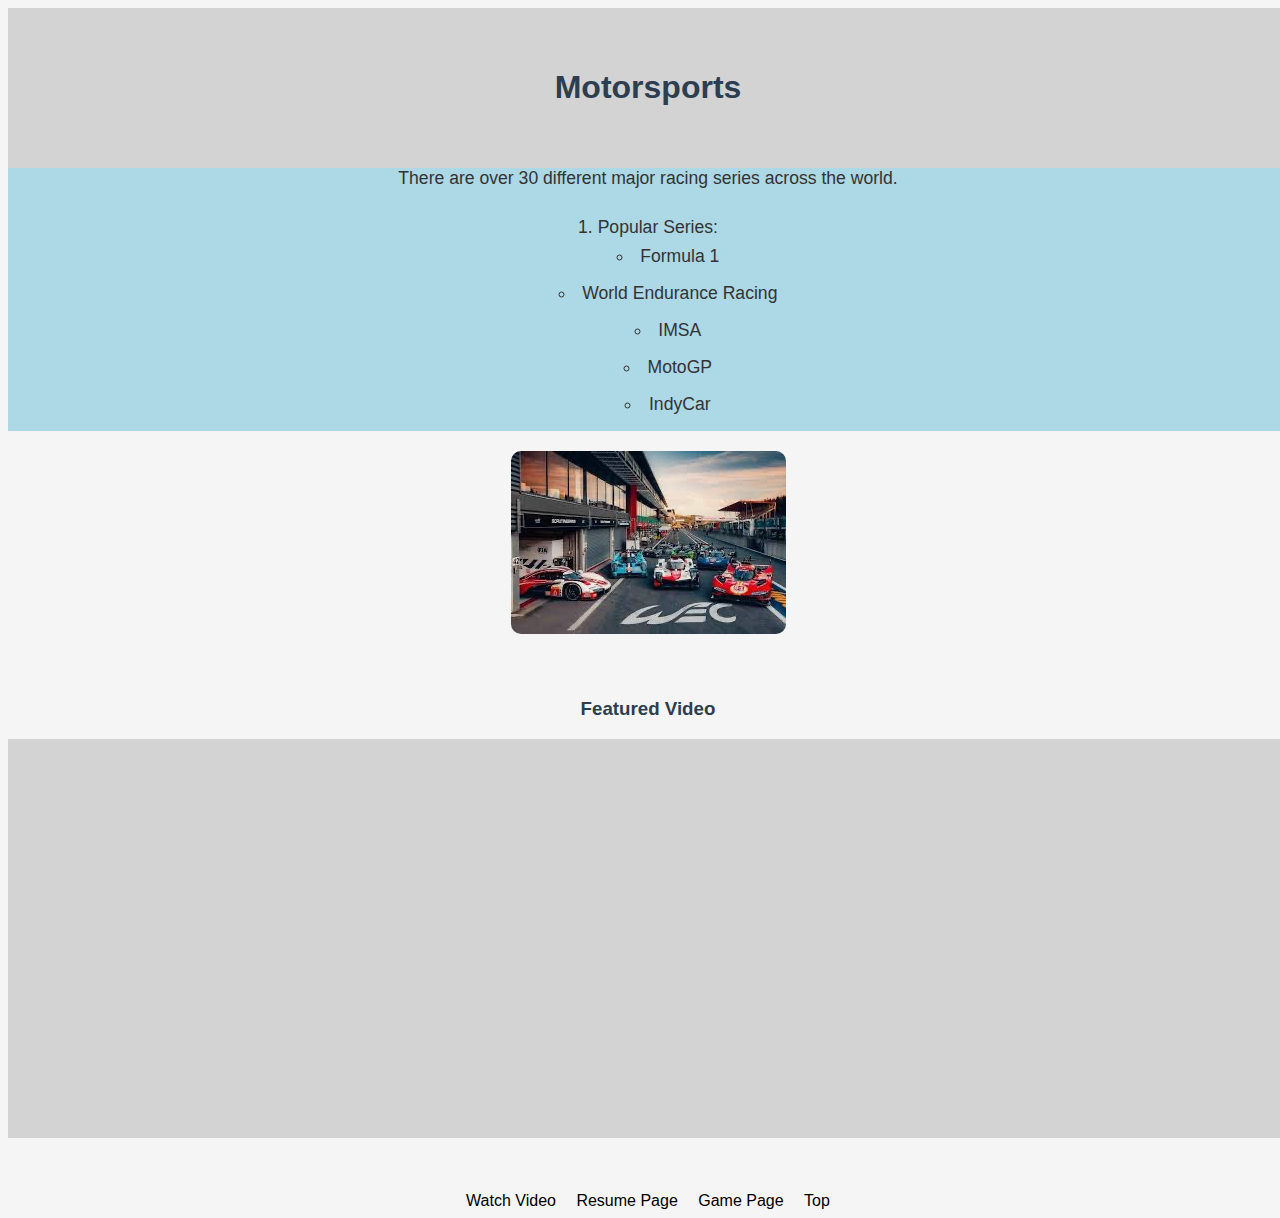
<file: index.html>
<!DOCTYPE html>
<html lang="en">
<head>
    <meta charset="UTF-8">
    <meta name="viewport" content="width=device-width, initial-scale=1.0">
    <title>Motorsports</title>
    <link rel="stylesheet" type="text/css" href=".//css/Scratch.css">
</head>
<body id="top" style="background-color: #f5f5f5;">
<div class="header1-div">
    <h1 class="masthead">
        Motorsports
    </h1>
</div>
<div class="simple">
    <p>There are over 30 different major racing series across the world.</p>

    <ol>
        <li>Popular Series:
          <ul>
            <li>Formula 1</li>
            <li>World Endurance Racing</li>
            <li>IMSA</li>
            <li>MotoGP</li>
            <li>IndyCar</li>
          </ul>
        </li>
      </ol>
</div>
    <img src="./assets/img/Image 2.jpg" alt="WEC">
    <div class='tableauPlaceholder' id='viz1744938357882' style='position: relative'><noscript><a href='#'><img alt='Sheet 1 ' src='https:&#47;&#47;public.tableau.com&#47;static&#47;images&#47;Bo&#47;Book1_2_17449383500360&#47;Sheet1&#47;1_rss.png' style='border: none' /></a></noscript><object class='tableauViz'  style='display:none;'><param name='host_url' value='https%3A%2F%2Fpublic.tableau.com%2F' /> <param name='embed_code_version' value='3' /> <param name='site_root' value='' /><param name='name' value='Book1_2_17449383500360&#47;Sheet1' /><param name='tabs' value='no' /><param name='toolbar' value='yes' /><param name='static_image' value='https:&#47;&#47;public.tableau.com&#47;static&#47;images&#47;Bo&#47;Book1_2_17449383500360&#47;Sheet1&#47;1.png' /> <param name='animate_transition' value='yes' /><param name='display_static_image' value='yes' /><param name='display_spinner' value='yes' /><param name='display_overlay' value='yes' /><param name='display_count' value='yes' /><param name='language' value='en-US' /><param name='filter' value='publish=yes' /></object></div>                <script type='text/javascript'>                    var divElement = document.getElementById('viz1744938357882');                    var vizElement = divElement.getElementsByTagName('object')[0];                    vizElement.style.width='100%';vizElement.style.height=(divElement.offsetWidth*0.75)+'px';                    var scriptElement = document.createElement('script');                    scriptElement.src = 'https://public.tableau.com/javascripts/api/viz_v1.js';                    vizElement.parentNode.insertBefore(scriptElement, vizElement);                </script>

    <h3 id="video-section">Featured Video</h3>
    <div class="video-block">
    <iframe width="560" height="315" src="https://www.youtube.com/embed/10qwaEjhhmc" frameborder="0" allow="accelerometer; autoplay; clipboard-write; encrypted-media; gyroscope; picture-in-picture" allowfullscreen></iframe>
    </div>
    <br>
    <br>
    <br>
    <a href="#video-section">Watch Video</a>
    <a href="HTML/Proffesional.html">Resume Page </a>
    <a href="HTML/game.html"> Game Page</a>
    <a href="#top">Top</a>

</body>
</html>
</file>
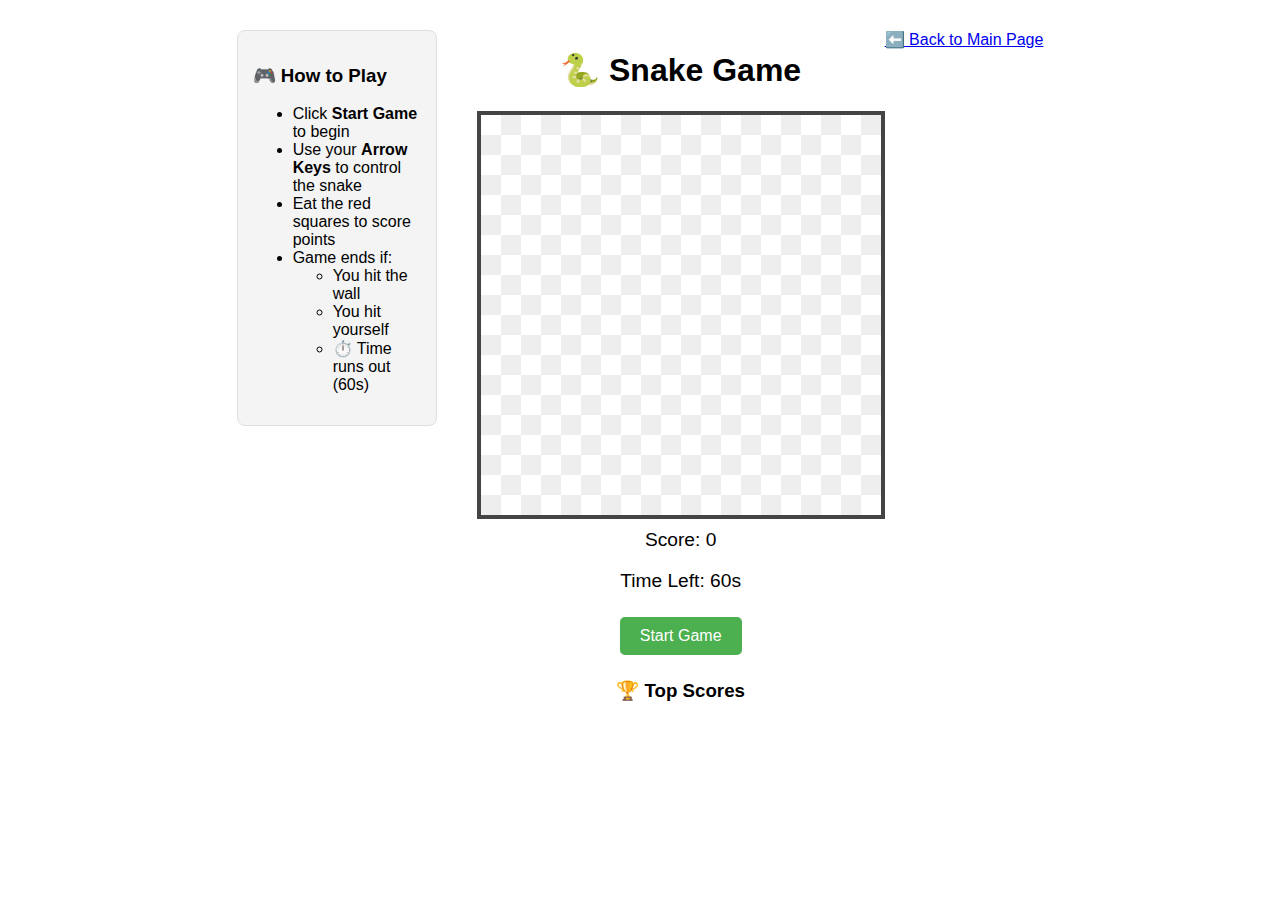
<file: game.html>
<html lang="en">
<head>
  <meta charset="UTF-8" />
  <meta name="viewport" content="width=device-width, initial-scale=1.0"/>
  <title>Snake Game</title>
  <style>
    body {
      font-family: Arial, sans-serif;
      background-color: #ffffff;
      margin: 0;
      display: flex;
      justify-content: center;
      align-items: flex-start;
      padding: 30px;
    }

    .container {
      display: flex;
      gap: 40px;
    }

    .sidebar {
      width: 200px;
      text-align: left;
    }

    .instructions {
      background-color: #f4f4f4;
      border: 1px solid #ddd;
      padding: 15px;
      border-radius: 8px;
    }

    .game-area {
      text-align: center;
    }

    #game-board {
      width: 400px;
      height: 400px;
      margin: 0 auto;
      display: grid;
      grid-template-columns: repeat(20, 20px);
      grid-template-rows: repeat(20, 20px);
      border: 4px solid #444;
      background-image:
        linear-gradient(45deg, #eee 25%, transparent 25%),
        linear-gradient(-45deg, #eee 25%, transparent 25%),
        linear-gradient(45deg, transparent 75%, #eee 75%),
        linear-gradient(-45deg, transparent 75%, #eee 75%);
      background-size: 40px 40px;
      background-position: 0 0, 0 20px, 20px -20px, -20px 0px;
    }

    .snake {
      background-color: #4caf50;
    }

    .food {
      background-color: red;
    }

    #score, #timer {
      font-size: 1.2rem;
      margin-top: 10px;
    }

    .buttons {
      margin-top: 20px;
    }

    button {
      padding: 10px 20px;
      margin: 5px;
      font-size: 1rem;
      cursor: pointer;
      border-radius: 5px;
      border: none;
      background-color: #4caf50;
      color: white;
    }

    button:hover {
      background-color: #45a049;
    }

    #high-scores {
      margin-top: 20px;
    }

    ol {
      padding-left: 20px;
      text-align: left;
    }
  </style>
</head>
<body>

<div class="container">
  <!-- Instructions Sidebar -->
  <div class="sidebar">
    <div class="instructions">
      <h3>🎮 How to Play</h3>
      <ul>
        <li>Click <strong>Start Game</strong> to begin</li>
        <li>Use your <strong>Arrow Keys</strong> to control the snake</li>
        <li>Eat the red squares to score points</li>
        <li>Game ends if:
          <ul>
            <li>You hit the wall</li>
            <li>You hit yourself</li>
            <li>⏱️ Time runs out (60s)</li>
          </ul>
        </li>
      </ul>
    </div>
  </div>

  <!-- Game Area -->
  <div class="game-area">
    <h1>🐍 Snake Game</h1>
    <div id="game-board"></div>
    <p id="score">Score: 0</p>
    <p id="timer">Time Left: 60s</p>

    <div class="buttons">
      <button id="start-button">Start Game</button>
      <button id="restart-button" style="display:none;">Restart Game</button>
      <button id="end-button" style="display:none;">End Game</button>
    </div>

    <div id="high-scores">
      <h3>🏆 Top Scores</h3>
      <ol id="score-list"></ol>
    </div>
  </div>
</div>

<script>
  const board = document.getElementById('game-board');
  const scoreDisplay = document.getElementById('score');
  const timerDisplay = document.getElementById('timer');
  const startButton = document.getElementById('start-button');
  const restartButton = document.getElementById('restart-button');
  const endButton = document.getElementById('end-button');
  const scoreList = document.getElementById('score-list');

  const boardSize = 20;
  let snake, direction, food, score, gameInterval, timerInterval, timeLeft;
  let gameStarted = false;
  let moveStarted = false;

  function initGame() {
    snake = [{ x: 10, y: 10 }];
    direction = { x: 0, y: 0 };
    food = { x: 5, y: 5 };
    score = 0;
    timeLeft = 60;
    moveStarted = false;
    updateScore();
    updateTimerDisplay();
    board.innerHTML = '';
    draw();
  }

  function startGame() {
    initGame();
    gameStarted = true;
    startButton.style.display = 'none';
    restartButton.style.display = 'inline-block';
    endButton.style.display = 'inline-block';
    timerInterval = setInterval(updateTimer, 1000);
  }

  function restartGame() {
    clearInterval(gameInterval);
    clearInterval(timerInterval);
    startGame();
  }

  function endGame(message = "Game Over") {
    clearInterval(gameInterval);
    clearInterval(timerInterval);
    saveHighScore(score);
    alert(`${message}\nFinal Score: ${score}`);
    startButton.style.display = 'inline-block';
    restartButton.style.display = 'none';
    endButton.style.display = 'none';
    gameStarted = false;
  }

  function updateScore() {
    scoreDisplay.textContent = "Score: " + score;
  }

  function updateTimerDisplay() {
    timerDisplay.textContent = "Time Left: " + timeLeft + "s";
  }

  function updateTimer() {
    if (timeLeft > 0) {
      timeLeft--;
      updateTimerDisplay();
    } else {
      endGame("⏰ Time's up!");
    }
  }

  function gameLoop() {
    const head = {
      x: snake[0].x + direction.x,
      y: snake[0].y + direction.y
    };

    if (
      head.x < 0 || head.y < 0 ||
      head.x >= boardSize || head.y >= boardSize ||
      snake.some(segment => segment.x === head.x && segment.y === head.y)
    ) {
      endGame("💀 You crashed!");
      return;
    }

    snake.unshift(head);

    if (head.x === food.x && head.y === food.y) {
      score++;
      updateScore();
      placeFood();
    } else {
      snake.pop();
    }

    draw();
  }

  function draw() {
    board.innerHTML = '';
    snake.forEach(part => {
      const div = document.createElement('div');
      div.style.gridColumnStart = part.x + 1;
      div.style.gridRowStart = part.y + 1;
      div.classList.add('snake');
      board.appendChild(div);
    });

    const foodEl = document.createElement('div');
    foodEl.style.gridColumnStart = food.x + 1;
    foodEl.style.gridRowStart = food.y + 1;
    foodEl.classList.add('food');
    board.appendChild(foodEl);
  }

  function placeFood() {
    let newFood;
    do {
      newFood = {
        x: Math.floor(Math.random() * boardSize),
        y: Math.floor(Math.random() * boardSize)
      };
    } while (snake.some(segment => segment.x === newFood.x && segment.y === newFood.y));
    food = newFood;
  }

  window.addEventListener('keydown', e => {
    if (!gameStarted) return;
    const key = e.key;
    let newDir = { ...direction };

    switch (key) {
      case 'ArrowUp':
        if (direction.y !== 1) newDir = { x: 0, y: -1 };
        break;
      case 'ArrowDown':
        if (direction.y !== -1) newDir = { x: 0, y: 1 };
        break;
      case 'ArrowLeft':
        if (direction.x !== 1) newDir = { x: -1, y: 0 };
        break;
      case 'ArrowRight':
        if (direction.x !== -1) newDir = { x: 1, y: 0 };
        break;
    }

    if (!moveStarted && (newDir.x !== 0 || newDir.y !== 0)) {
      direction = newDir;
      moveStarted = true;
      gameInterval = setInterval(gameLoop, 150);
    } else {
      direction = newDir;
    }
  });

  startButton.addEventListener('click', startGame);
  restartButton.addEventListener('click', restartGame);
  endButton.addEventListener('click', () => endGame("You ended the game"));

  // High Score Functions
  function saveHighScore(score) {
    let scores = JSON.parse(localStorage.getItem("snakeHighScores")) || [];
    scores.push(score);
    scores.sort((a, b) => b - a);
    scores = scores.slice(0, 5);
    localStorage.setItem("snakeHighScores", JSON.stringify(scores));
    displayHighScores();
  }

  function displayHighScores() {
    const scores = JSON.parse(localStorage.getItem("snakeHighScores")) || [];
    scoreList.innerHTML = '';
    scores.forEach((s, i) => {
      const item = document.createElement('li');
      item.textContent = `#${i + 1} – ${s} pts`;
      scoreList.appendChild(item);
    });
  }

  displayHighScores(); // Show on page load
</script>

<a href="../index.html" class="Scratch page">⬅️ Back to Main Page</a>

</body>
</html>
</file>
<file: css/Scratch.css>
.header1-div{
    background-color: lightgrey;
    font-family: Arial, sans-serif;
    margin: 0;
    padding: 40px;
    text-align: center;
    color: #333;   
}


body {
    font-family: Arial, sans-serif;
    width: 100%;
    display: block;
    text-align: center;
    color: #333;
  }
 
  .simple {
    background-color: lightblue;
    width: 100%;
    display: block;
    text-align: center;
}
  
  h1, h3 {
    color: #2c3e50;
  }
  
  p {
    font-size: 1.1rem;
    max-width: 700px;
    margin: 0 auto 20px;
  }
  
  ol {
    padding-left: 0;
    list-style-position: inside; 
    text-align: center;
    margin: 0 auto;
}

li {
    padding: 8px 0;
    font-size: 1.1rem;
    text-align: center;
   
}
  
  img {
    max-width: 90%;
    height: auto;
    margin: 20px 0;
    border-radius: 10px;
  }
  
  .video-block {
    width: 100%;
    background-color: lightgrey;
    padding: 40px 0;
    justify-content: center; /* Center the video horizontally */
    box-sizing: border-box;
    margin-left: calc(-50vw + 50%)
  }
  

  a {
    padding: 8px; 
    margin: 8px auto;
    max-width: 200px;
    border-radius: 6px;
    text-align: center;
    text-decoration: none;
    color: black;
  }
  
  a:hover {
    background-color: lightblue;
  }
  
  .tableauPlaceholder {
    max-width: 90%;
    margin: 40px auto;
  }
</file>
